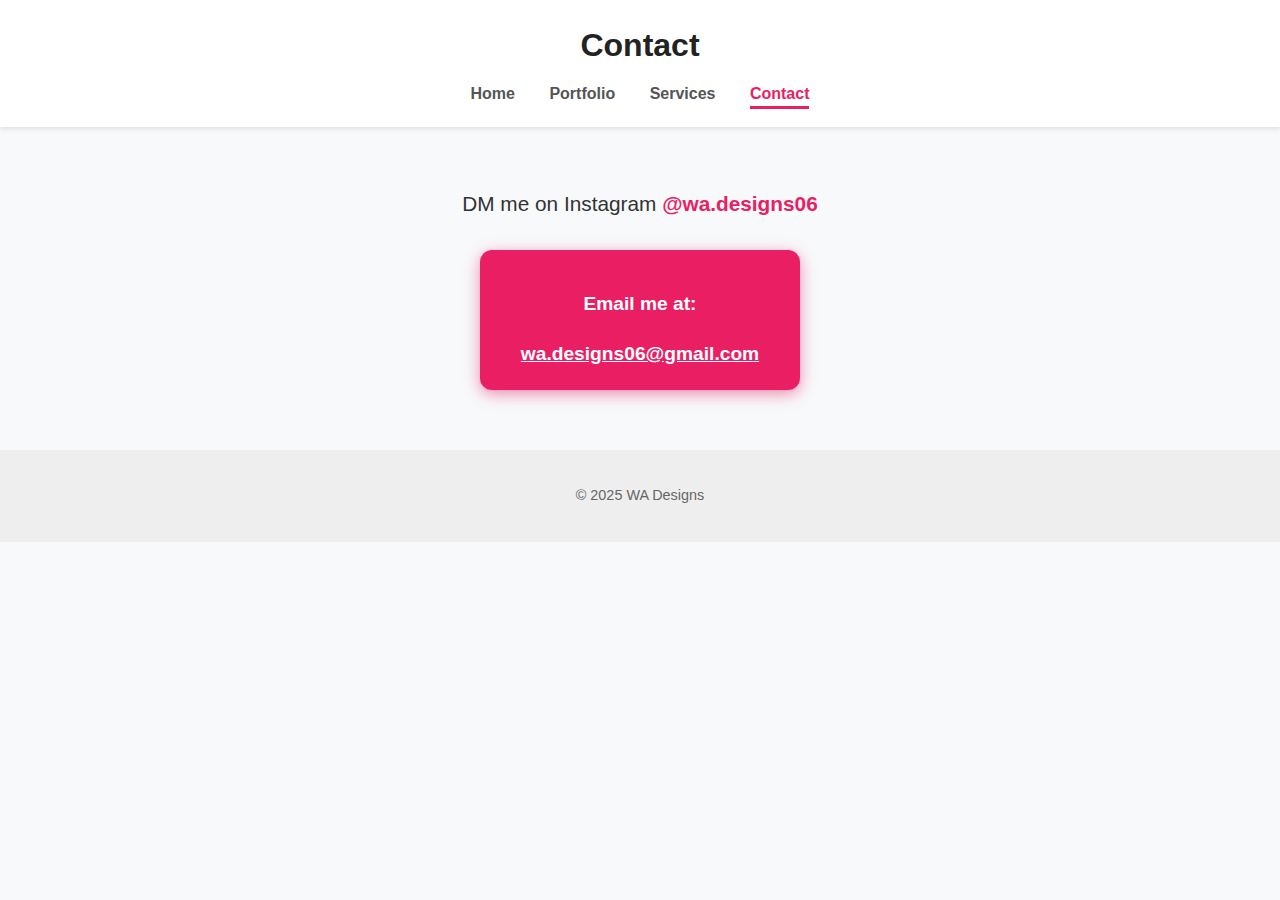
<file: contact.html>
<!DOCTYPE html>
<html lang="en">
<head>
  <meta charset="UTF-8" />
  <meta name="viewport" content="width=device-width, initial-scale=1" />
  <title>WA Designs - Contact</title>
  <link rel="stylesheet" href="styles.css" />
</head>
<body>
  <header>
    <h1>Contact</h1>
    <nav>
      <a href="index.html">Home</a>
      <a href="portfolio.html">Portfolio</a>
      <a href="services.html">Services</a>
      <a href="contact.html" class="active">Contact</a>
    </nav>
  </header>

  <main class="contact">
    <p>DM me on Instagram <a href="https://www.instagram.com/wa.designs06?igsh=MXZmemlseXkxZ2Zjdg==" target="_blank" rel="noopener noreferrer">@wa.designs06</a></p>
  
    <div class="email-box">
      <p>Email me at:</p>
      <a href="mailto:wa.designs06@gmail.com">wa.designs06@gmail.com</a>
    </div>
  </main>
  <footer>
    <p>&copy; 2025 WA Designs</p>
  </footer>
</body>
</html>
</file>
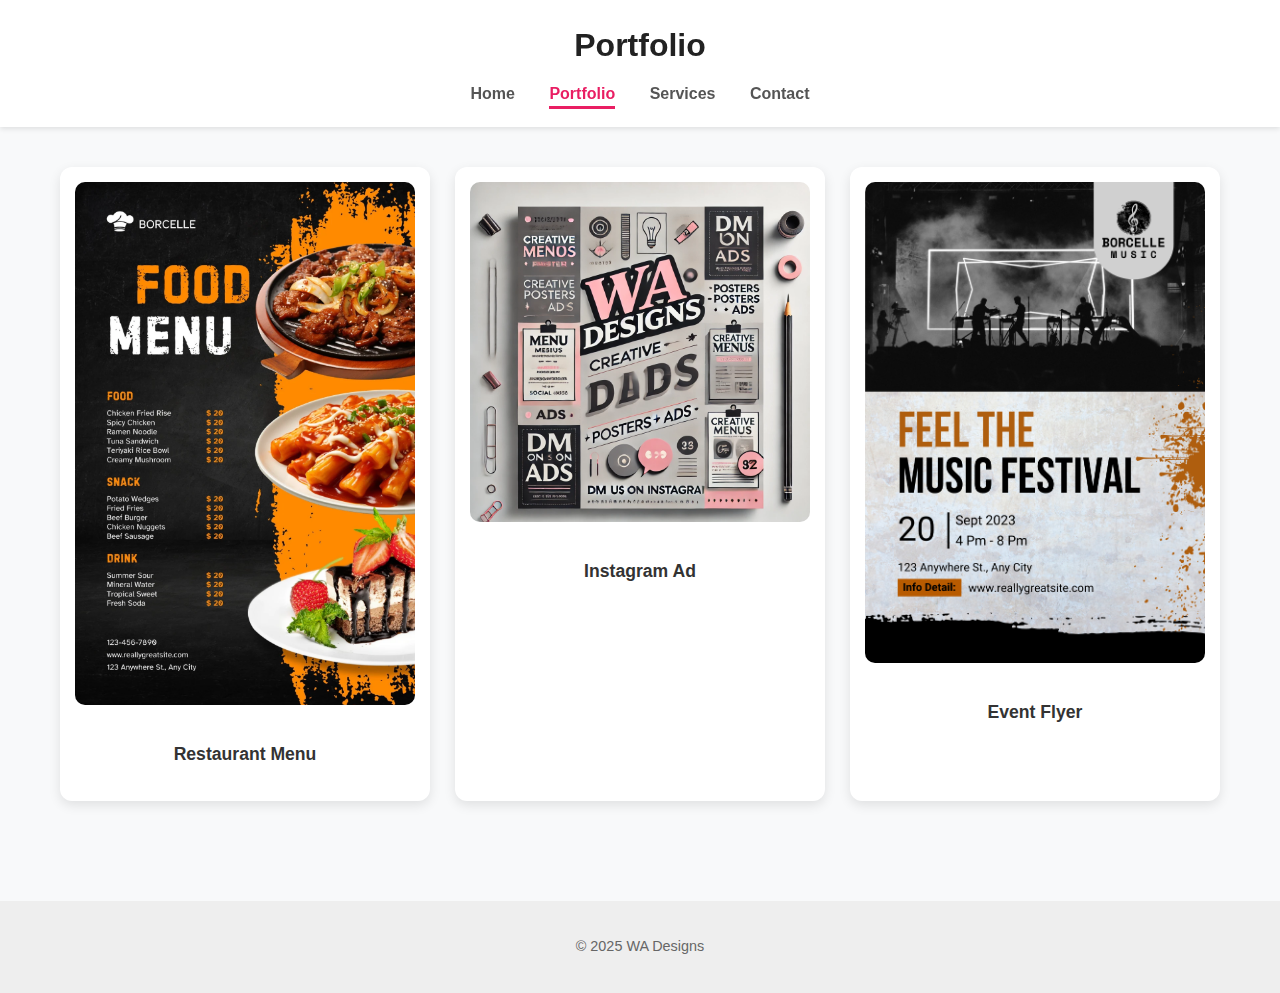
<file: portfolio.html>
<!DOCTYPE html>
<html lang="en">
<head>
  <meta charset="UTF-8" />
  <meta name="viewport" content="width=device-width, initial-scale=1" />
  <title>WA Designs - Portfolio</title>
  <link rel="stylesheet" href="styles.css" />
</head>
<body>
  <header>
    <h1>Portfolio</h1>
    <nav>
      <a href="index.html">Home</a>
      <a href="portfolio.html" class="active">Portfolio</a>
      <a href="services.html">Services</a>
      <a href="contact.html">Contact</a>
    </nav>
  </header>

  <main class="gallery">
    <div class="card">
      <img src="ss.png" alt="Restaurant Menu" />
      <p>Restaurant Menu</p>
    </div>
    <div class="card">
      <img src="wa.jpg" alt="Instagram Ad" />
      <p>Instagram Ad</p>
    </div>
    <div class="card">
      <img src="Black Grunge Music Festival Flyer.png" alt="Event Flyer" />
      <p>Event Flyer</p>
    </div>
  </main>

  <footer>
    <p>&copy; 2025 WA Designs</p>
  </footer>
</body>
</html>
</file>
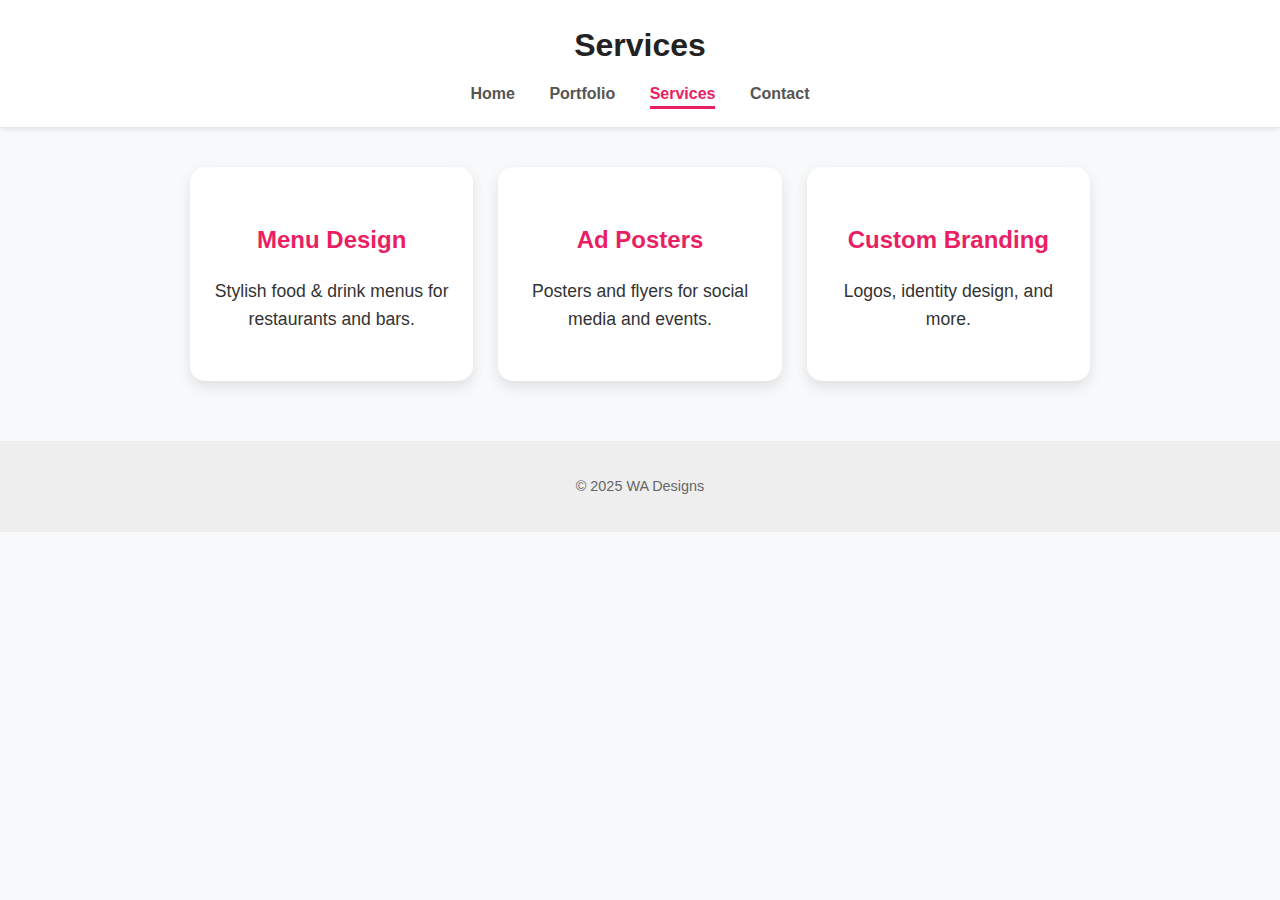
<file: services.html>
<!DOCTYPE html>
<html lang="en">
<head>
  <meta charset="UTF-8" />
  <meta name="viewport" content="width=device-width, initial-scale=1" />
  <title>WA Designs - Services</title>
  <link rel="stylesheet" href="styles.css" />
</head>
<body>
  <header>
    <h1>Services</h1>
    <nav>
      <a href="index.html">Home</a>
      <a href="portfolio.html">Portfolio</a>
      <a href="services.html" class="active">Services</a>
      <a href="contact.html">Contact</a>
    </nav>
  </header>

  <main class="services">
    <div>
      <h3>Menu Design</h3>
      <p>Stylish food & drink menus for restaurants and bars.</p>
    </div>
    <div>
      <h3>Ad Posters</h3>
      <p>Posters and flyers for social media and events.</p>
    </div>
    <div>
      <h3>Custom Branding</h3>
      <p>Logos, identity design, and more.</p>
    </div>
  </main>

  <footer>
    <p>&copy; 2025 WA Designs</p>
  </footer>
</body>
</html>
</file>
<file: styles.css>
/* Reset & base */
* {
  box-sizing: border-box;
}
body {
  margin: 0;
  font-family: 'Segoe UI', Tahoma, Geneva, Verdana, sans-serif;
  background: #f8f9fa;
  color: #333;
  line-height: 1.6;
}

/* Header & Nav */
header {
  background: #fff;
  padding: 20px 0;
  text-align: center;
  box-shadow: 0 2px 5px rgba(0,0,0,0.1);
  position: sticky;
  top: 0;
  z-index: 1000;
}
header h1 {
  margin: 0 0 10px;
  font-size: 2rem;
  color: #222;
}
nav a {
  margin: 0 15px;
  text-decoration: none;
  font-weight: 600;
  color: #555;
  padding-bottom: 4px;
  border-bottom: 3px solid transparent;
  transition: color 0.3s, border-color 0.3s;
}
nav a:hover {
  color: #e91e63;
  border-bottom-color: #e91e63;
}
nav a.active {
  color: #e91e63;
  border-bottom-color: #e91e63;
}

/* Hero on Home */
.hero {
  background: linear-gradient(135deg, #ffafbd, #ffc3a0);
  color: white;
  padding: 80px 20px;
  text-align: center;
}
.hero h2 {
  font-size: 2.8rem;
  margin-bottom: 15px;
  letter-spacing: 1px;
}
.hero p {
  font-size: 1.3rem;
  margin-bottom: 30px;
}
.btn {
  background: #fff;
  color: #e91e63;
  padding: 12px 30px;
  border-radius: 25px;
  font-weight: 700;
  text-decoration: none;
  transition: background 0.3s, color 0.3s;
  display: inline-block;
}
.btn:hover {
  background: #e91e63;
  color: #fff;
  cursor: pointer;
}

/* Portfolio gallery */
.gallery {
  display: grid;
  grid-template-columns: repeat(auto-fit, minmax(280px, 1fr));
  gap: 25px;
  padding: 40px 20px;
  max-width: 1200px;
  margin: auto;
}
.card {
  background: white;
  padding: 15px;
  border-radius: 12px;
  box-shadow: 0 4px 12px rgba(0,0,0,0.1);
  text-align: center;
  transition: transform 0.3s;
}
.card:hover {
  transform: translateY(-8px);
}
.card img {
  width: 100%;
  border-radius: 10px;
  margin-bottom: 10px;
}
.card p {
  font-weight: 600;
  font-size: 1.1rem;
}

/* Services page */
.services {
  max-width: 900px;
  margin: 40px auto;
  display: flex;
  flex-wrap: wrap;
  gap: 25px;
  justify-content: center;
}
.services > div {
  background: white;
  padding: 30px 20px;
  border-radius: 15px;
  box-shadow: 0 6px 14px rgba(0,0,0,0.1);
  flex: 1 1 250px;
  text-align: center;
  transition: box-shadow 0.3s;
}
.services > div:hover {
  box-shadow: 0 10px 20px rgba(233, 30, 99, 0.4);
}
.services h3 {
  margin-bottom: 12px;
  color: #e91e63;
  font-size: 1.5rem;
}
.services p {
  font-size: 1.1rem;
}

/* Contact page */
.contact {
  max-width: 600px;
  margin: 60px auto;
  text-align: center;
  font-size: 1.3rem;
}
.contact a {
  color: #e91e63;
  font-weight: 700;
  text-decoration: none;
}
.contact a:hover {
  text-decoration: underline;
}

/* Footer */
footer {
  background: #eee;
  padding: 20px;
  text-align: center;
  font-size: 0.9rem;
  color: #666;
  margin-top: 60px;
}

/* Responsive tweaks */
@media (max-width: 600px) {
  nav a {
    margin: 0 10px;
    font-size: 0.9rem;
  }
  .hero h2 {
    font-size: 2rem;
  }
}
.email-box {
  margin-top: 30px;
  background: #e91e63;
  color: white;
  padding: 20px;
  border-radius: 12px;
  max-width: 320px;
  margin-left: auto;
  margin-right: auto;
  font-size: 1.2rem;
  font-weight: 600;
  text-align: center;
  box-shadow: 0 4px 15px rgba(233, 30, 99, 0.5);
  transition: background 0.3s;
}
.email-box a {
  color: #fff;
  text-decoration: underline;
  font-weight: 700;
}
.email-box a:hover {
  color: #ffd1e3;
}
</file>
